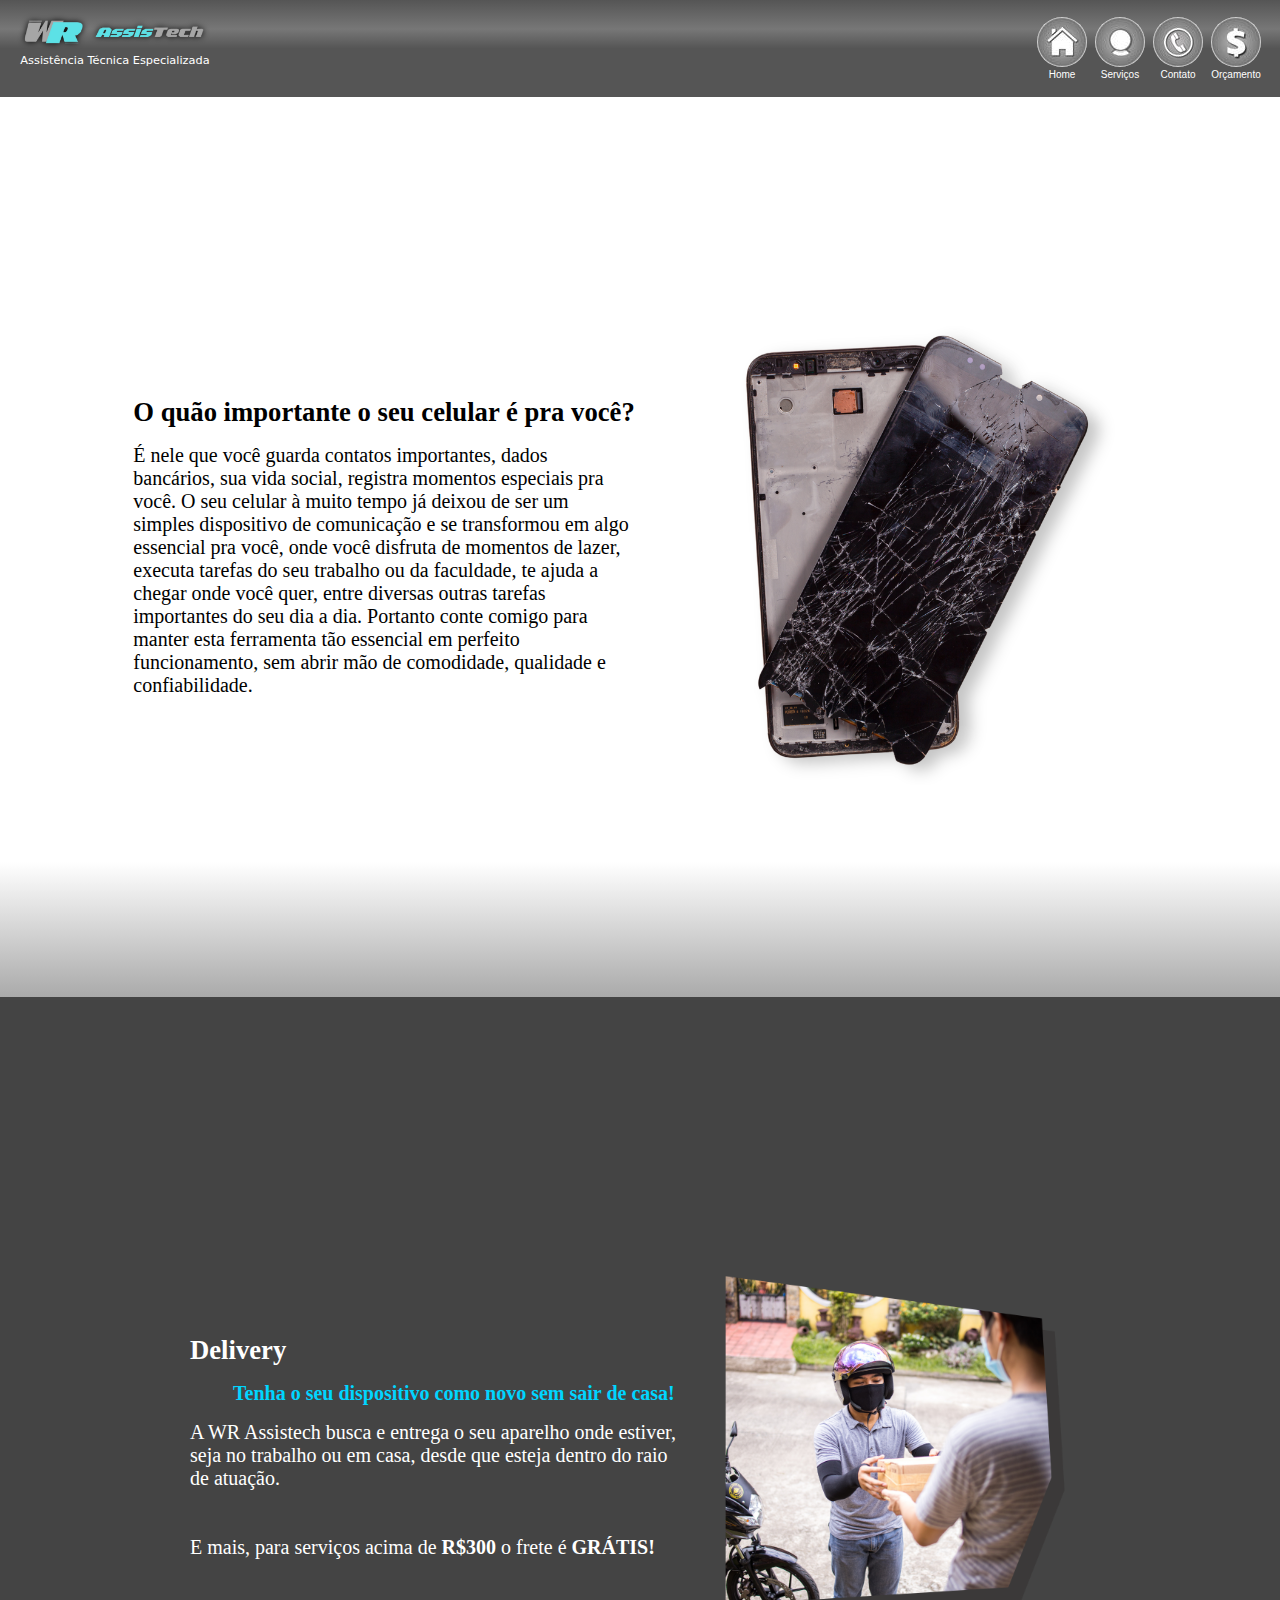
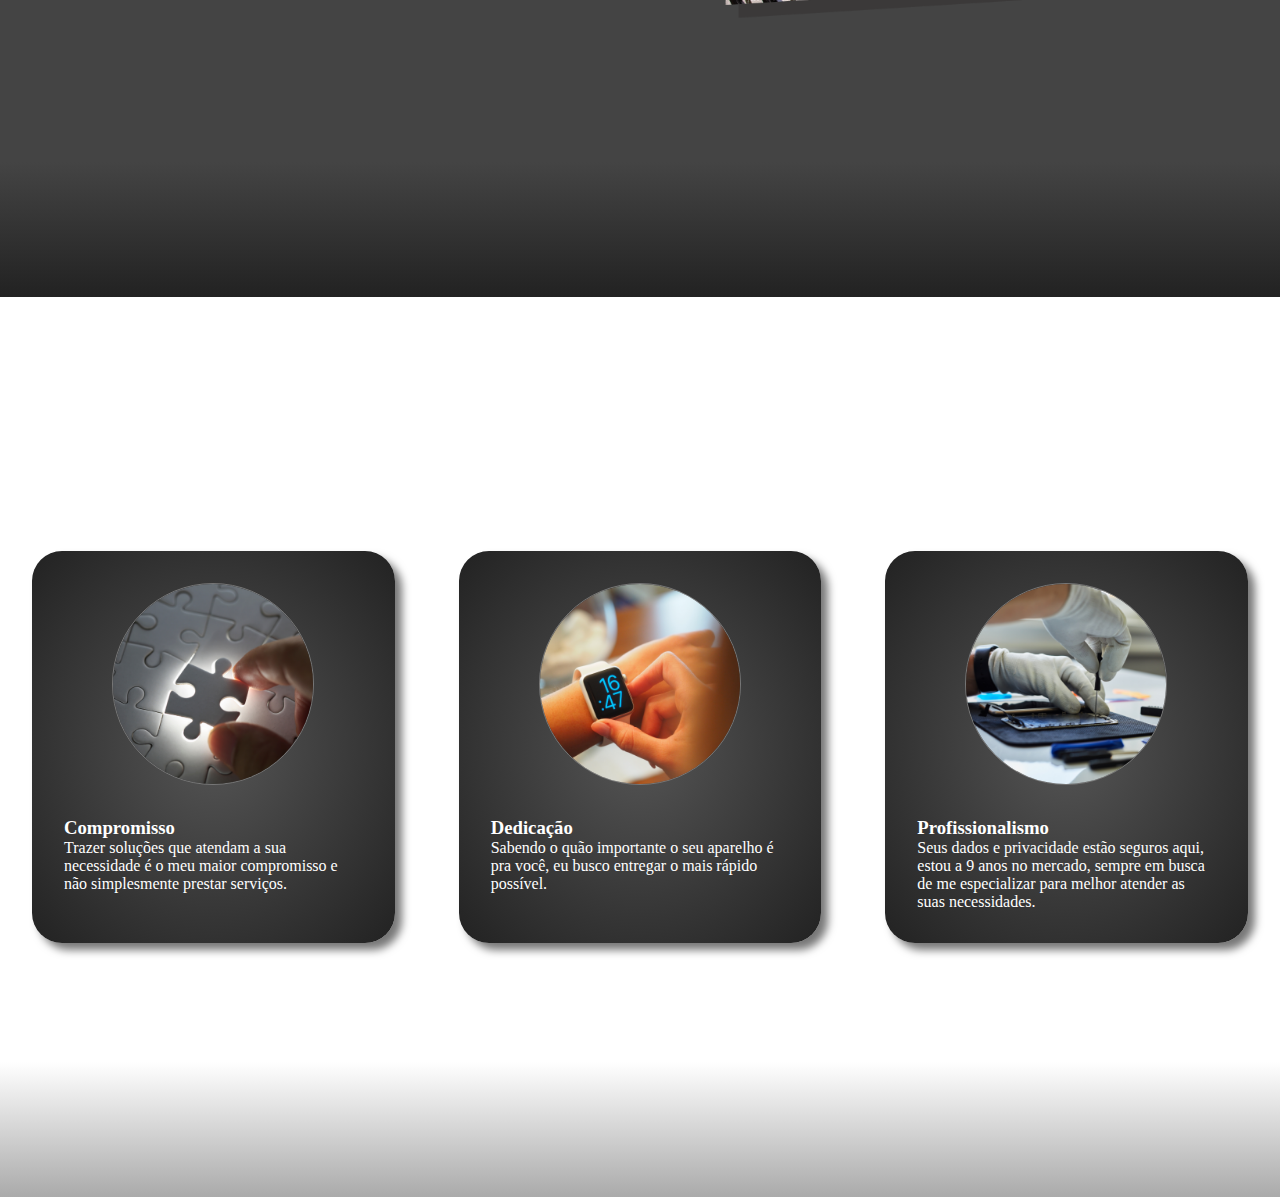
<file: index.html>
<!DOCTYPE html>
<html lang="pt">
<head>
    <meta charset="UTF-8">
    <meta name="viewport" content="width=device-width, initial-scale=1.0">
    <title>WR Assistech</title>
    <!-- Fonte do Google-->
    <link rel="preconnect" href="https://fonts.googleapis.com">
    <link rel="preconnect" href="https://fonts.gstatic.com" crossorigin>
    <link href="https://fonts.googleapis.com/css2?family=Roboto:ital,wght@0,100;0,300;0,400;0,500;0,700;0,900;1,100;1,300;1,400;1,500;1,700;1,900&display=swap" rel="stylesheet">

    <!-- Estilo -->
    <link rel="stylesheet" href="css/styles.css" />
</head>
<body>
    <header>
        <div id="logo">
            <img src="img/logo-1.png" alt="" id="logo">
            <p>Assistência Técnica Especializada</p>
        </div>
        <nav>
            <a href="index.html"><img src="img/home.jpg" alt="Home"><p>Home</p></a>
            <a href="servicos.html"><img src="img/serviços.jpg" alt="Serviços"> <p>Serviços</p></a>
            <a href="#"><img src="img/contato.jpg" alt="Contato"> <p>Contato</p></a>
            <a href="#"><img src="img/orçamento.jpg" alt="Orçamento"> <p>Orçamento</p></a>
        </nav>
    </header>
    <section id="sec1" class="bgsecA secgeral">
        <div class="seccontent">
            <h2>O quão importante o seu celular é pra você?</h2>
            <p>É nele que você guarda contatos importantes, dados bancários, sua vida social, registra momentos especiais pra você. O seu celular à muito tempo já deixou de ser um simples dispositivo de comunicação e se transformou em algo essencial pra você, onde você disfruta de momentos de lazer, executa tarefas do seu trabalho ou da faculdade, te ajuda a chegar onde você quer, entre diversas outras tarefas importantes do seu dia a dia. Portanto conte comigo para manter esta ferramenta tão essencial em perfeito funcionamento, sem abrir mão de comodidade, qualidade e confiabilidade.</p>
        </div>
        <img src="img/telefone-quebrado.png" alt="telefone quebrado">
    </section>
    <section id="sec2" class="bgsecB secgeral">
        <div class="seccontent">
            <h2>Delivery</h2>
            <blockquote>Tenha o seu dispositivo como novo sem sair de casa!
            </blockquote>
            <p>A WR Assistech busca e entrega o seu aparelho onde estiver, seja no trabalho ou em casa, desde que esteja dentro do raio de atuação. <br><br><br>
                E mais, para serviços acima de <strong>R$300</strong> o frete é <strong>GRÁTIS!</strong></p>
        </div>
        <img src="img/Delivery.png" alt="Delivery">
    </section>

    <section id="sec3" class="bgsecA secgeral">
        <div id="servcontant">
            <div class="serv">
                <img src="img/1.png" alt="">
                <h3>Compromisso</h3>
                <p>Trazer soluções que atendam a sua necessidade é o meu maior compromisso e não simplesmente prestar serviços.</p>
            </div>
            <div class="serv">
                <img src="img/2.png" alt="">
                <h3>Dedicação</h3>
                <p>Sabendo o quão importante o seu aparelho é pra você, eu busco entregar o mais rápido possível.                </p>
            </div>
            <div class="serv">
                <img src="img/3.png" alt="">
                <h3>Profissionalismo</h3>
                <p>Seus dados e privacidade estão seguros aqui, estou a 9 anos no mercado, sempre em busca de me especializar para melhor atender as suas necessidades.                </p>
            </div>
        </div>
    </section>
</body>
</html>
</file>
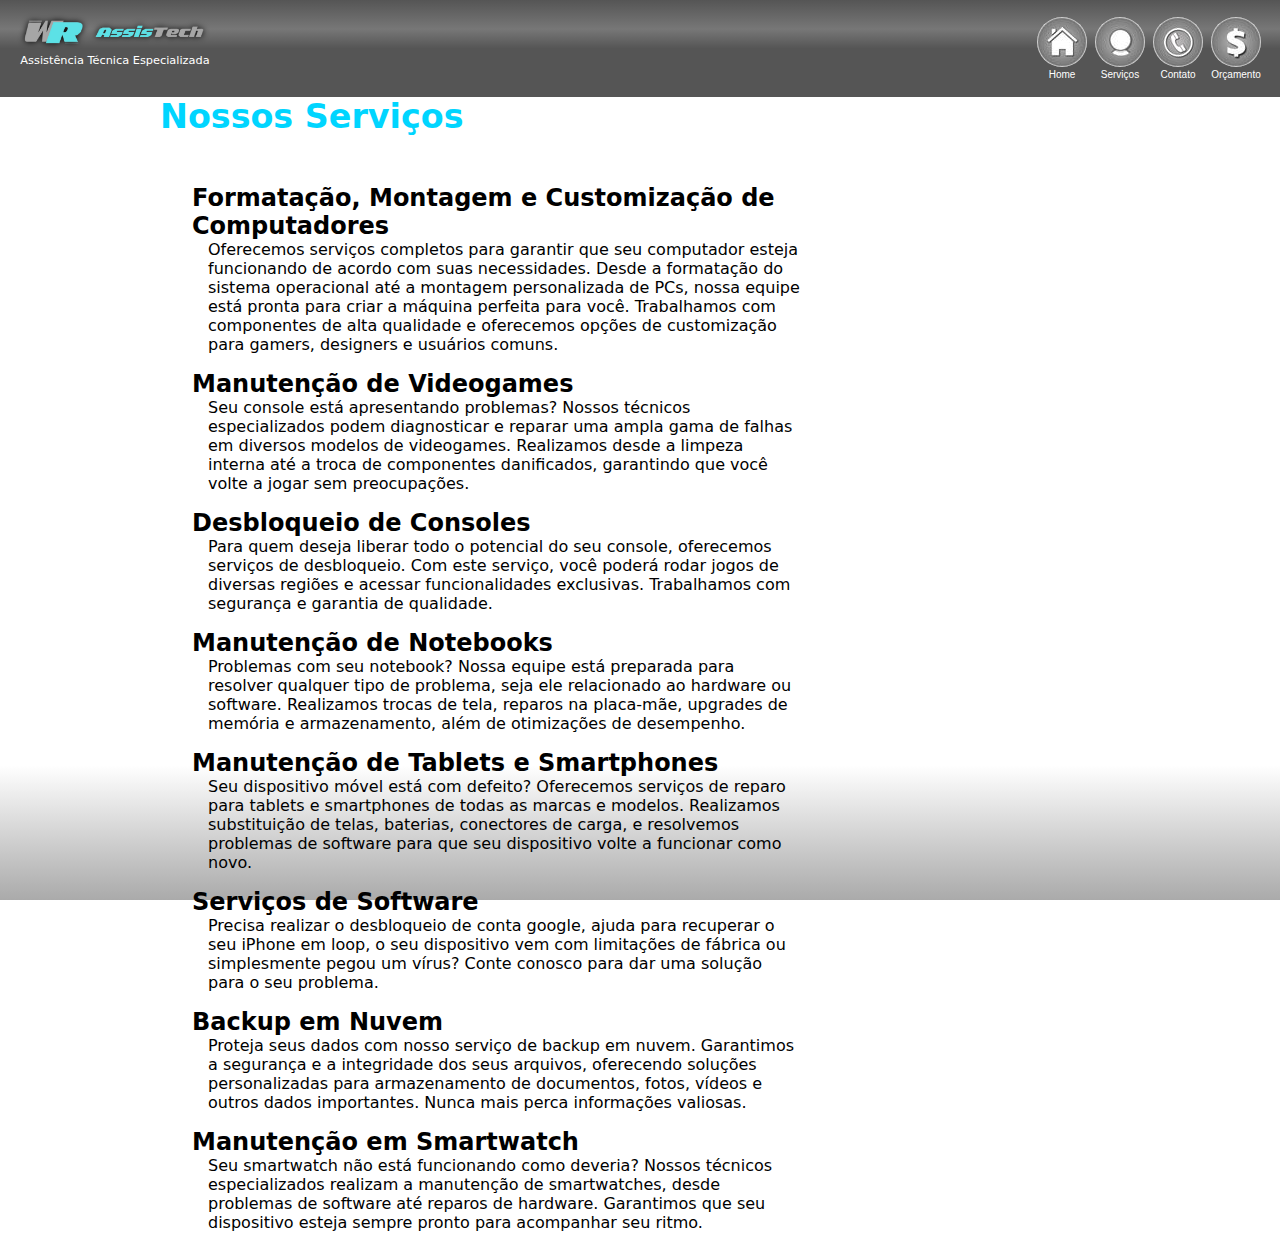
<file: servicos.html>
<!DOCTYPE html>
<html lang="en">
    <head>
        <meta charset="UTF-8">
        <meta name="viewport" content="width=device-width, initial-scale=1.0">
        <title>WR Assistech</title>
        <!-- Fonte do Google-->
        <link rel="preconnect" href="https://fonts.googleapis.com">
        <link rel="preconnect" href="https://fonts.gstatic.com" crossorigin>
        <link href="https://fonts.googleapis.com/css2?family=Roboto:ital,wght@0,100;0,300;0,400;0,500;0,700;0,900;1,100;1,300;1,400;1,500;1,700;1,900&display=swap" rel="stylesheet">
    
        <!-- Estilo -->
        <link rel="stylesheet" href="css/styles.css" />
    </head>
    <body>
        <header>
            <div id="logo">
                <img src="img/logo-1.png" alt="" id="logo">
                <p>Assistência Técnica Especializada</p>
            </div>
            <nav>
                <a href="index.html"><img src="img/home.jpg" alt="Home"><p>Home</p></a>
                <a href="servicos.html"><img src="img/serviços.jpg" alt="Serviços"> <p>Serviços</p></a>
                <a href="#"><img src="img/contato.jpg" alt="Contato"> <p>Contato</p></a>
                <a href="#"><img src="img/orçamento.jpg" alt="Orçamento"> <p>Orçamento</p></a>
            </nav>
        </header>
        <section id="servicos" class="bgsecA">
            <h1>Nossos Serviços</h1>
            <h2>Formatação, Montagem e Customização de Computadores</h2>
            <p>Oferecemos serviços completos para garantir que seu computador esteja funcionando de acordo com suas necessidades. Desde a formatação do sistema operacional até a montagem personalizada de PCs, nossa equipe está pronta para criar a máquina perfeita para você. Trabalhamos com componentes de alta qualidade e oferecemos opções de customização para gamers, designers e usuários comuns.</p>
            <h2>Manutenção de Videogames</h2>
            <p>Seu console está apresentando problemas? Nossos técnicos especializados podem diagnosticar e reparar uma ampla gama de falhas em diversos modelos de videogames. Realizamos desde a limpeza interna até a troca de componentes danificados, garantindo que você volte a jogar sem preocupações.</p>
            <h2>Desbloqueio de Consoles</h2>
            <p>Para quem deseja liberar todo o potencial do seu console, oferecemos serviços de desbloqueio. Com este serviço, você poderá rodar jogos de diversas regiões e acessar funcionalidades exclusivas. Trabalhamos com segurança e garantia de qualidade.</p>
            <h2>Manutenção de Notebooks</h2>
            <p>Problemas com seu notebook? Nossa equipe está preparada para resolver qualquer tipo de problema, seja ele relacionado ao hardware ou software. Realizamos trocas de tela, reparos na placa-mãe, upgrades de memória e armazenamento, além de otimizações de desempenho.</p>
            <h2>Manutenção de Tablets e Smartphones</h2>
            <p>Seu dispositivo móvel está com defeito? Oferecemos serviços de reparo para tablets e smartphones de todas as marcas e modelos. Realizamos substituição de telas, baterias, conectores de carga, e resolvemos problemas de software para que seu dispositivo volte a funcionar como novo.</p>
            <h2>Serviços de Software</h2>
            <p>Precisa realizar o desbloqueio de conta google, ajuda para recuperar o seu iPhone em loop, o seu dispositivo vem com limitações de fábrica ou simplesmente pegou um vírus? Conte conosco para dar uma solução para o seu problema.</p>
            <h2>Backup em Nuvem</h2>
            <p>Proteja seus dados com nosso serviço de backup em nuvem. Garantimos a segurança e a integridade dos seus arquivos, oferecendo soluções personalizadas para armazenamento de documentos, fotos, vídeos e outros dados importantes. Nunca mais perca informações valiosas.</p>
            <h2>Manutenção em Smartwatch</h2>
            <p>Seu smartwatch não está funcionando como deveria? Nossos técnicos especializados realizam a manutenção de smartwatches, desde problemas de software até reparos de hardware. Garantimos que seu dispositivo esteja sempre pronto para acompanhar seu ritmo.</p>
        </section>
    
    </body>
</html>
</file>
<file: css/styles.css>
* {
    margin: 0;
    padding: 0;
}

header {
    display: flex;
    flex-wrap: wrap;
    background: linear-gradient(to bottom, #555, #777 30%, #555 50%);
    align-items: center;
    justify-content: space-between;
    padding: 10px 15px;
}

#logo {
    display: flex;
    flex-direction: column;
    align-items: center;
}

#logo img{
    width: 200px;
    margin-bottom: 0;
    filter: drop-shadow(0 0 3px #000000);
}

#logo p{
    color: #fff;
    font-family: system-ui, -apple-system, BlinkMacSystemFont, 'Segoe UI', Roboto, Oxygen, Ubuntu, Cantarell, 'Open Sans', 'Helvetica Neue', sans-serif;
    font-size: 8.5pt;
    margin-bottom: 20px;
}

nav{
    margin-bottom: 0px;
    display: flex;
}

nav a {
    color: #fff;
    text-decoration: none;
    font-family: 'Segoe UI', Tahoma, Geneva, Verdana, sans-serif;
    font-size: 10px;
    padding: 0px 4px;
    
}

nav a img{
    border-radius: 50px;
}

nav a p{
    text-align: center;
}
.secgeral {
    max-width: 100vw;
    height: 100vh;
    display: flex;
    flex-direction: column;
    justify-content: center;
    align-items: center;
}

.bgsecA {
    background-image: linear-gradient(to top, #aaa, #fff 15%);
}

.bgsecB {
    background-image: linear-gradient(to top, #222, #444 15%); color: #fff;
}

.seccontent h2, .seccontent p{
    margin: 1rem 5px;
}

.seccontent h2 {
    font-size: 20pt;
}

.seccontent p {
    font-size: 15pt;
}

blockquote {
    font-size: 15pt;
    color: #00d5ff;
    font-weight: bolder;
    margin-left: 3rem;
}

/** Section 1 **/

#sec1 img{
    max-width: 300px;
}

/** Section 2 **/

#sec2 img{
    max-width: 400px;
}

/** Section 3 **/

#servcontant {
    overflow-x: scroll;
    display: flex;
    max-width: 100vw;
}

.serv {
    width: 300px;
    display: flex;
    flex-direction: column;
    border-radius: 30px;
    padding: 2rem;
    background-image: radial-gradient( #555, #222);
    color: #fff;
    box-shadow: 7px 7px 9px #777;
    margin: 2rem;
}

.serv img{
    width: 200px;
    border: solid 1px #777;
    border-radius: 100%;
    justify-items: center;
    margin-bottom: 2rem;
    margin-inline: 3rem;
}

/** Desktop **/

@media screen and (min-width: 800px) {
    .secgeral {
        display: flex;
        flex-direction: row;
    }

    .seccontent p {
        max-width: 500px;
    }

    #sec1 img{
        max-width: 600px;
    }

    #servicos {
        padding-inline: 10rem 30rem;
        font-family: system-ui, -apple-system, BlinkMacSystemFont, 'Segoe UI', Roboto, Oxygen, Ubuntu, Cantarell, 'Open Sans', 'Helvetica Neue', sans-serif;
        max-height: fit-content;
        background-size: 100vw 100vh;
        background-attachment: fixed;
    }

    #servicos h1{
        font-size: 25pt;
        margin-bottom: 3rem;
        color: #00d5ff;
    }

    #servicos h2{
        padding-left: 2rem;
    }

    #servicos p{
        padding-left: 3rem;
        padding-bottom: 1rem;
    }
}
</file>
